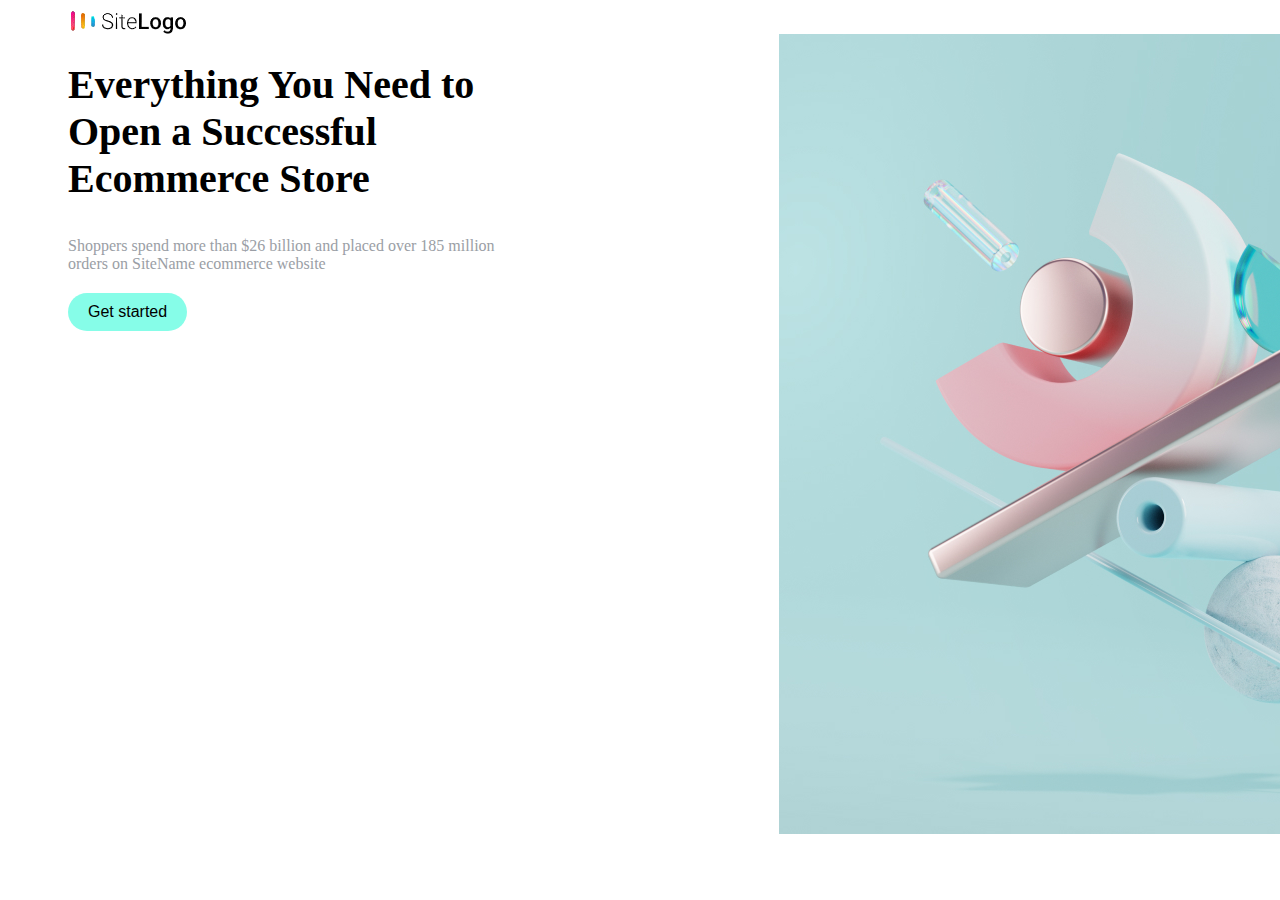
<file: index.html>
</body>
</html>
<!DOCTYPE html>
<html lang="en">
<head>
  <meta charset="UTF-8">
  <meta name="viewport" content="width=device-width, initial-scale=1.0">
  <title>Ecommerce Landing Page</title>
  <link rel="stylesheet" href="index.css">
</head>
<body>
    <header>
        <div class="logo">
            <img src="SiteLogo-removebg-preview.png" alt="">

        </div>
    </header>
    
  <div class="container">
    <div class="text-section">
      <h1>Everything You Need to Open a Successful Ecommerce Store</h1>
      <p>Shoppers spend more than $26 billion and placed over 185 million orders on SiteName ecommerce website</p>
      <button>Get started</button>
    </div>
    <div class="image-section">
      <img src="Group 4 (1).jpg" alt="Abstract Design">
    </div>
  </div>
</body>
</html>
</file>
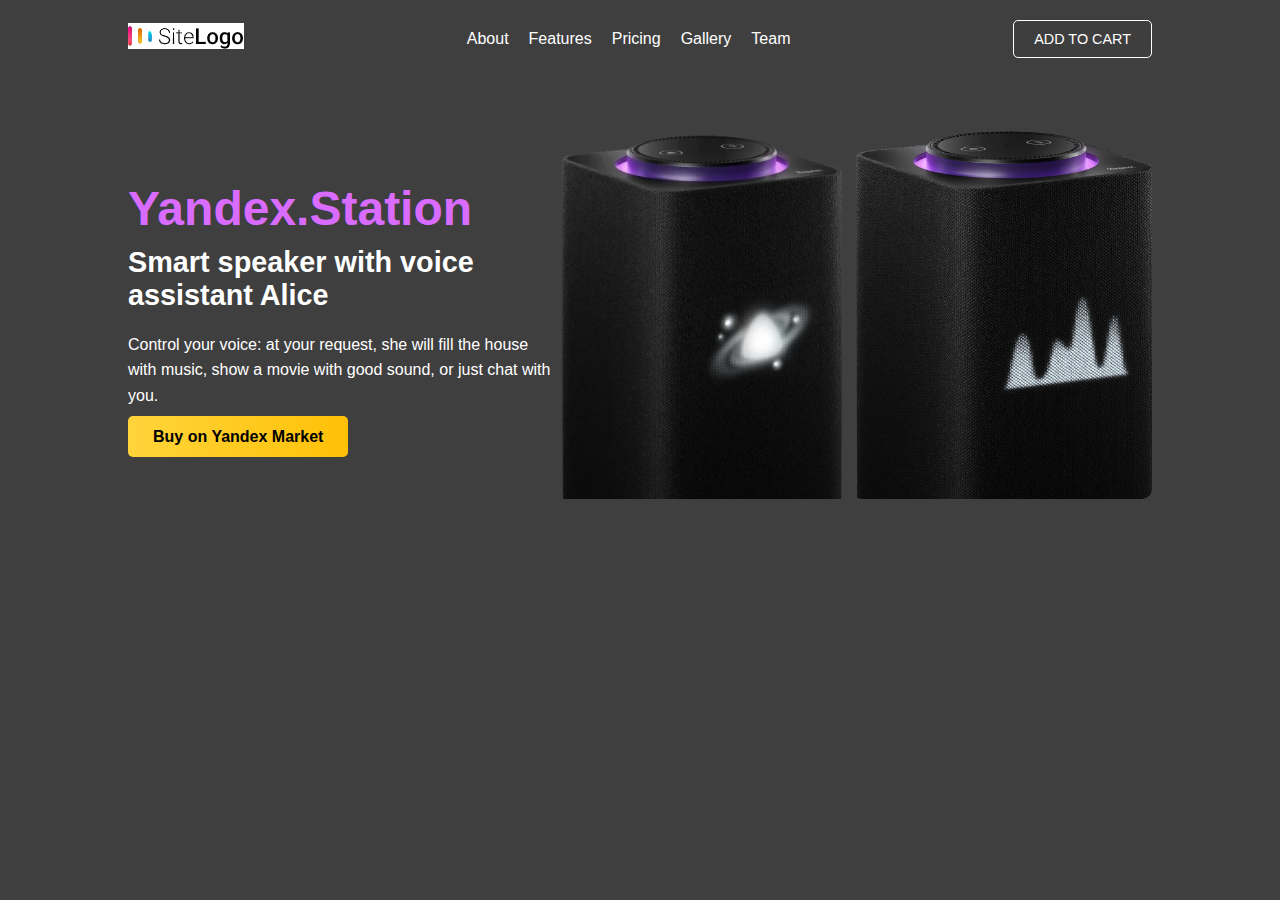
<file: figma-3/index.html>
<!DOCTYPE html>
<html lang="en">
<head>
  <meta charset="UTF-8">
  <meta name="viewport" content="width=device-width, initial-scale=1.0">
  <title>Yandex.Station</title>
  <link rel="stylesheet" href="index.css">
  

    
</head>
<body>
  <header>
    <div class="logo">
        <img src="SiteLogo-removebg-preview.png" alt="SiteLogo">
    </div>
    <nav>
      <a href="#">About</a>
      <a href="#">Features</a>
      <a href="#">Pricing</a>
      <a href="#">Gallery</a>
      <a href="#">Team</a>
    </nav>
    <button class="btn-add-to-cart">Add to cart</button>
  </header>


  <section class="hero">
    <div class="hero-text">
      <h1>Yandex.Station</h1>
      <h2>Smart speaker with voice assistant Alice</h2>
      <p>
        Control your voice: at your request, she will fill the house with music, show a movie with good sound, or just chat with you.
      </p>
      <a href="#" class="btn-yellow">Buy on Yandex Market</a>
    </div>
    <div class="hero-images">
      <img src="speaker (1).png" alt="Smart Speaker 1">
      <img src="speaker (2).png" alt="Smart Speaker 2">
    </div>
  </section>
</body>
</html>
</file>
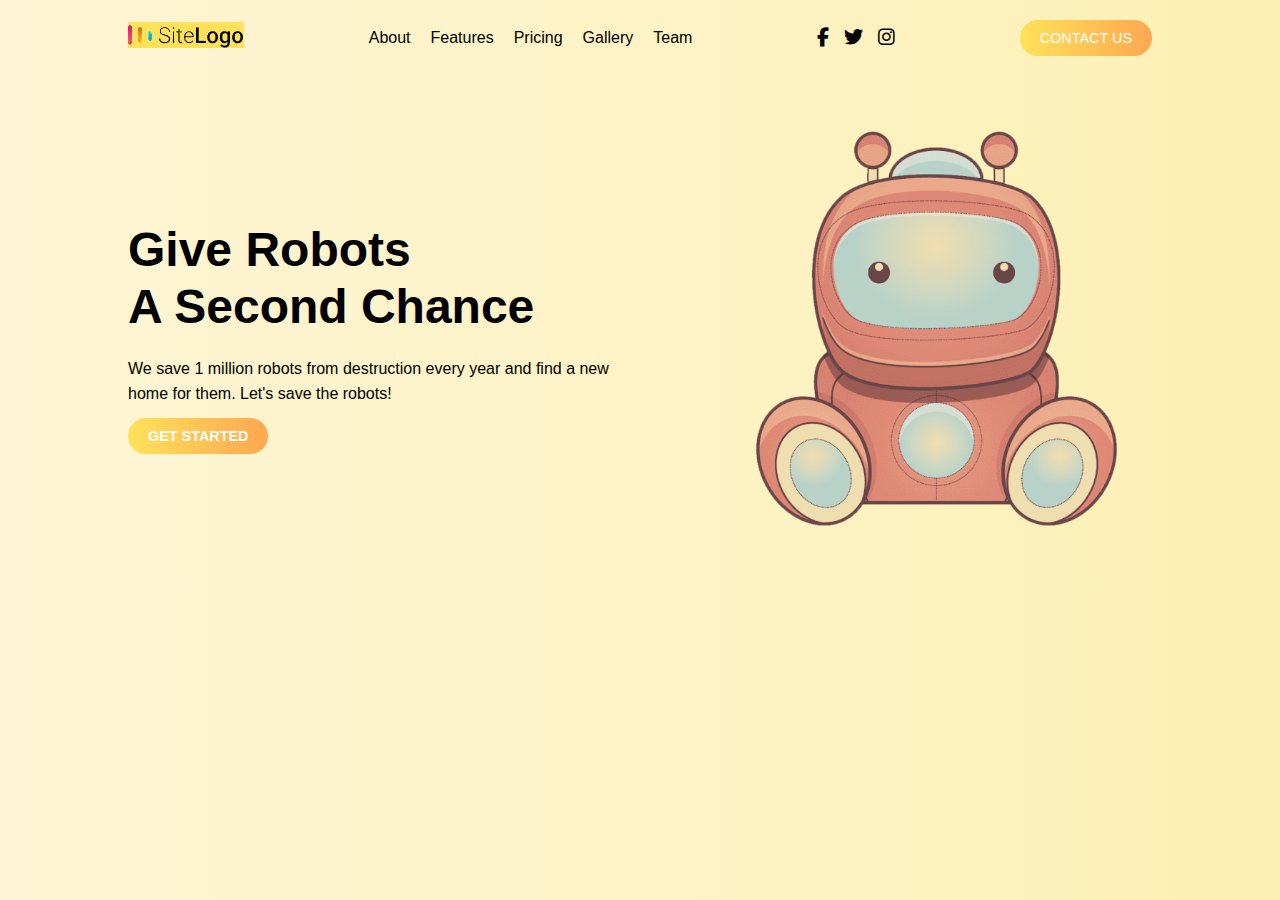
<file: figma-4/index.html>
<!DOCTYPE html>
<html lang="en">
<head>
  <meta charset="UTF-8">
  <meta name="viewport" content="width=device-width, initial-scale=1.0">
  <title>Give Robots a Second Chance</title>
  <link rel="stylesheet" href="index.css">
  <link rel="stylesheet" href="https://cdnjs.cloudflare.com/ajax/libs/font-awesome/6.7.1/css/all.min.css">

</head>
<body>
  
  <header>
    <div class="logo">
        <img src="SiteLogo-removebg-preview-removebg-preview (1).png" alt="SiteLogo">
    </div>
    <nav>
      <a href="#">About</a>
      <a href="#">Features</a>
      <a href="#">Pricing</a>
      <a href="#">Gallery</a>
      <a href="#">Team</a>
    </nav>
    <div class="social-icons">
      <a href="#"><i class="fa-brands fa-facebook-f"></i></a> 
      <a href="#"><i class="fa-brands fa-twitter"></i></a> 
      <a href="#"><i class="fa-brands fa-instagram"></i></a> 
    </div>
    <button class="btn-contact">Contact Us</button>
  </header>

  
  <section class="hero">
    <div class="hero-text">
      <h1>Give Robots<br>A Second Chance</h1>
      <p>
        We save 1 million robots from destruction every year and find a new home for them. Let's save the robots!
      </p>
      <a href="#" class="btn-get-started">Get started</a>
    </div>
    <div class="hero-image">
      <img src="robot 1.png" alt="Robot Image">
    </div>
  </section>
</body>
</html>
</file>
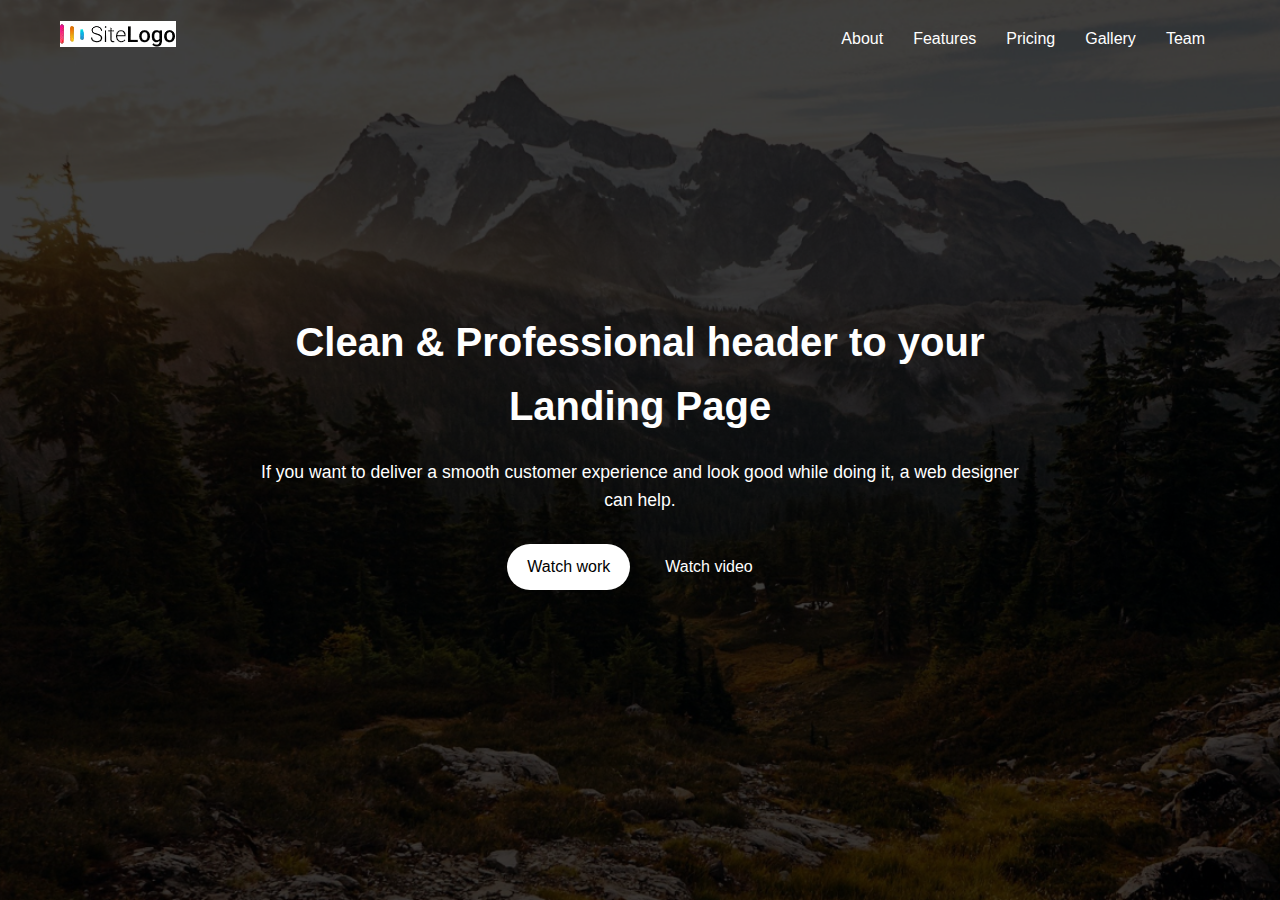
<file: figma-5/index.html>
<!DOCTYPE html>
<html lang="en">
<head>
    <meta charset="UTF-8">
    <meta name="viewport" content="width=device-width, initial-scale=1.0">
    <title>Clean Landing Page Header</title>
    <link rel="stylesheet" href="index.css">
    <link rel="stylesheet" href="https://cdnjs.cloudflare.com/ajax/libs/font-awesome/6.7.1/css/all.min.css">

</head>
<body>
    <header class="header">
        <div class="overlay"></div>
        <div class="navbar">
            <div class="logo">
                <img src="SiteLogo-removebg-preview.png" alt="">
            </div>
            <ul>
                <li><a href="#about">About</a></li>
                <li><a href="#features">Features</a></li>
                <li><a href="#pricing">Pricing</a></li>
                <li><a href="#gallery">Gallery</a></li>
                <li><a href="#team">Team</a></li>
            </ul>
        </div>
    
        <div class="content">
            <h1>Clean & Professional header to your Landing Page</h1>
            <p>If you want to deliver a smooth customer experience and look good while doing it, a web designer can help.</p>
            <div class="buttons">
                <a href="#work" class="btn-primary">Watch work</a>
                <a  class="btn-secondary">Watch video</a>
            </div>
        </div>
    </header>
</body>
</html>
</file>
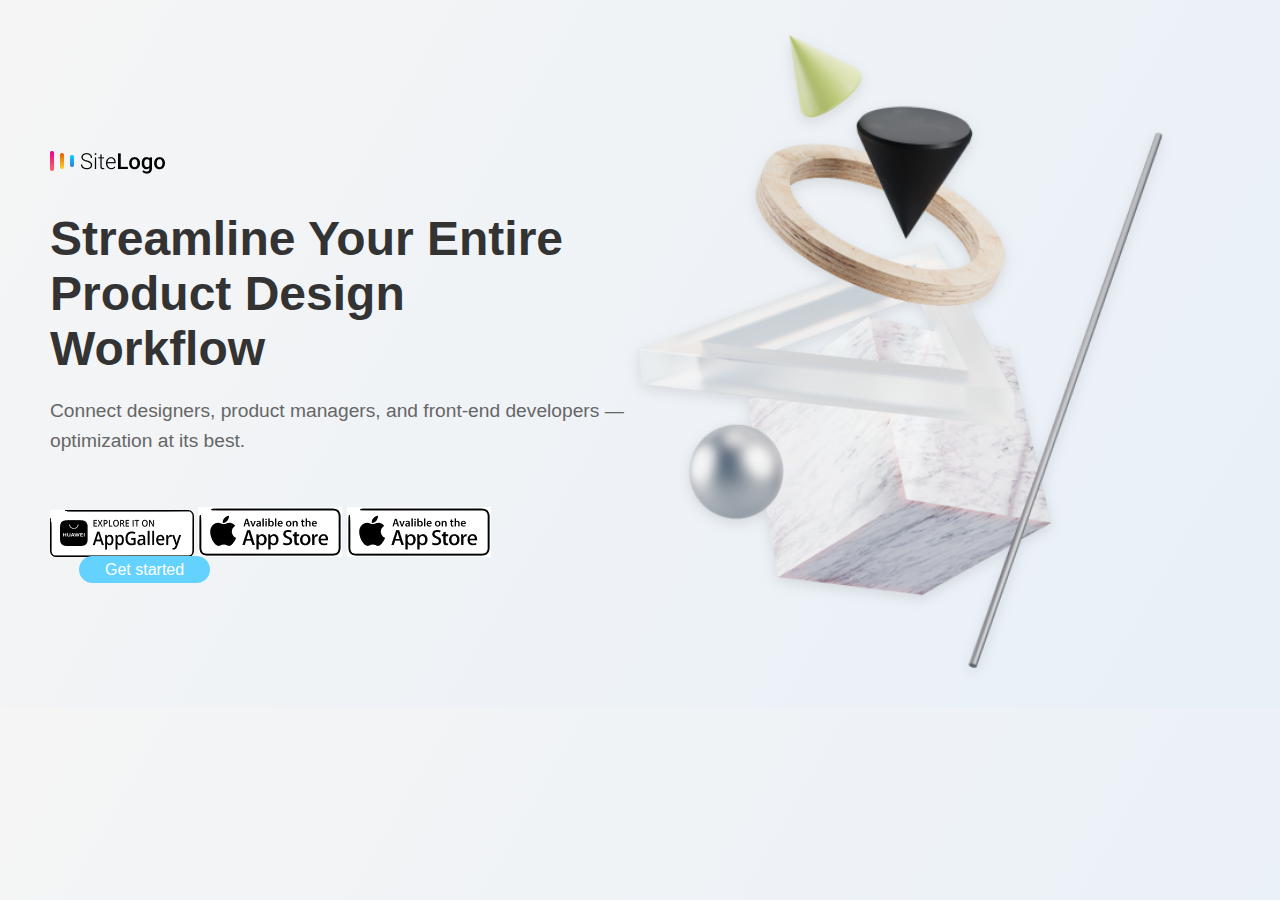
<file: figma2/index.html>
<!DOCTYPE html>
<html lang="en">
<head>
  <meta charset="UTF-8">
  <meta name="viewport" content="width=device-width, initial-scale=1.0">
  <title>Streamline Workflow</title>
  <link rel="stylesheet" href="index.css">
</head>
<body>
  <div class="container">
    <div class="text-section">
      <img src="SiteLogo (1).png" alt="Site Logo">
      <h1>Streamline Your Entire Product Design Workflow</h1>
      <p>
        Connect designers, product managers, and front-end developers — optimization at its best.
      </p>
      <div class="icon-container">
        <img src="store-removebg-preview (1).png" alt="AppGallery">
        <img src="store-removebg-preview.png" alt="App Store">
        <img src="store-removebg-preview.png" alt="Google Play">
      </div>
      <a href="#" class="button">Get started</a>
    </div>
    <div class="image-section">
      <img src="Abstraction.png" alt="Abstract Design">
      
    </div>
  </div>
</body>
</html>
</file>
<file: index.css>
.logo{
    width: 116px;
    height: 26px;
    top: 36px;
    left: 149px;
    gap: 10px;
    padding-left: 5%;
}

    .container {
      display: flex;
      width: 10
      0%;
      max-width: 1200px;
    }
    .text-section {
      flex: 1;
      padding-right: 45px;
      margin-left: 5%;
    }
    .text-section h1 {
      font-size: 2.5rem;
      margin-bottom: 20px;
      width: 438px;
      height: 156px;
    }
    .text-section p {
      font-size: 1rem;
      color: #9a9ea5;
      margin-bottom: 20px;
    }
    .text-section button {
      padding: 10px 20px;
      background-color: #86FDE8;
      border: #86FDE8;
      border-radius: 30px ;
      color: black;
      font-size: 1rem;
      gap: 10;
    }
    .image-section {
        direction: rtl;
      width: 854px;
      height: 854px;
      top: -27px;
      left: 720px;
      padding-left: 19%;
    }
</file>
<file: figma-3/index.css>
body {
    margin: 0;
    font-family: Arial, sans-serif;
    background: #3f3f3f; 
    color: #ffffff;
  }

  
  header {
    display: flex;
    justify-content: space-between;
    align-items: center;
    padding: 20px 10%;
  }

  .logo {
    font-size: 1.5em;
    font-weight: bold;
    color: #ffffff;
    background-color: #3f3f3f;
  }

  nav {
    display: flex;
    gap: 20px;
  }

  nav a {
    color: #ffffff;
    text-decoration: none;
    font-size: 1em;
  }
  .btn-add-to-cart {
    background: #3e3e3e;
    border: 1px solid #ffffff;
    padding: 10px 20px;
    font-size: 0.9em;
    color: #ffffff;
    border-radius: 5px;
    cursor: pointer;
    text-transform: uppercase;
  }

  
  .hero {
    display: flex;
    justify-content: space-between;
    align-items: center;
    padding: 50px 10%;
  }

  .hero-text {
    max-width: 50%;
  }

  .hero-text h1 {
    font-size: 3em;
    color: #d96cff; 
    margin: 0;
  }

  .hero-text h2 {
    font-size: 1.8em;
    margin: 10px 0;
  }

  .hero-text p {
    font-size: 1em;
    line-height: 1.6;
    margin: 20px 0;
  }

  .btn-yellow {
    background: linear-gradient(90deg, #ffd43b, #ffc107); 
    border: none;
    color: #000;
    padding: 12px 25px;
    font-size: 1em;
    border-radius: 5px;
    cursor: pointer;
    text-decoration: none;
    font-weight: bold;
  }


  .hero-images {
    display: flex;
    gap: 0px;
  }

  .hero-images img {
    width: 300px;
    height: auto;
    border-radius: 10px;
  }
</file>
<file: figma-4/index.css>
body {
    margin: 0;
    font-family: Arial, sans-serif;
    background: linear-gradient(90deg, #fdf5d5, #fdf0b5); 
    color: #000;
  }

  
  header {
    display: flex;
    justify-content: space-between;
    align-items: center;
    padding: 20px 10%;
  }

  .logo {
    font-size: 1.5em;
    font-weight: bold;
  }

  nav {
    display: flex;
    gap: 20px;
  }

  nav a {
    color: #000;
    text-decoration: none;
    font-size: 1em;
  }


  .btn-contact {
    background: linear-gradient(90deg, #ffe259, #ffa751); 
    border: none;
    color: #fff;
    padding: 10px 20px;
    font-size: 0.9em;
    border-radius: 30px;
    text-transform: uppercase;
  }


  
  .social-icons {
    display: flex;
    gap: 15px;
    float: left;
  }

  .social-icons a {
    color: #000;
    font-size: 1.2em;
    text-decoration: none;
  }


  .hero {
    display: flex;
    justify-content: space-between;
    align-items: center;
    padding: 50px 10%;
  }

  .hero-text {
    max-width: 50%;
  }

  .hero-text h1 {
    font-size: 3em;
    margin: 0;
    line-height: 1.2;
  }

  .hero-text p {
    font-size: 1em;
    line-height: 1.6;
    margin: 20px 0;
  }

  .btn-get-started {
    background: linear-gradient(90deg,  #ffe259, #ffa751); 
    border: none;
    color: #fff;
    padding: 10px 20px;
    font-size: 0.9em;
    border-radius: 30px;
    text-transform: uppercase;
    text-decoration: none;
    font-weight: bold;
  }

  
  .hero-image {
    max-width: 40%;
  }

  .hero-image img {
    width: 100%;
    height: auto;
  }
</file>
<file: figma-5/index.css>
* {
    margin: 0;
    padding: 0;
    box-sizing: border-box;
}

body {
    font-family: Arial, sans-serif;
    line-height: 1.6;
    color: #fff;
}


.header {
    position: relative;
    height: 100vh;
    background: url('mountains-morning-snow-rock-mountain-landscape.png') no-repeat center center/cover;
    display: flex;
    flex-direction: column;
    justify-content: center;
    align-items: center;
    text-align: center;
}

.overlay {
    position: absolute;
    top: 0;
    left: 0;
    width: 100%;
    height: 100%;
    background: rgba(0, 0, 0, 0.5); 
    z-index: 1;
}

.content {
    position: relative;
    z-index: 2;
    max-width: 800px;
    padding: 20px;
}

.content h1 {
    font-size: 2.5rem;
    margin-bottom: 20px;
}

.content p {
    font-size: 1.1rem;
    margin-bottom: 30px;
}

.buttons {
    display: flex;
    justify-content: center;
    gap: 15px;
}

.buttons a {
    padding: 10px 20px;
    border-radius: 50px;
    text-decoration: none;
    font-size: 1rem;
    color: #fff;
}

.buttons .btn-primary {
    background:white;
    color: black;
}

.buttons .btn-secondary {
    border: none;
    
}

.navbar {
    position: absolute;
    top: 0;
    width: 100%;
    padding: 20px 60px;
    display: flex;
    justify-content: space-between;
    align-items: center;
    z-index: 2;
}

.navbar .logo {
    font-weight: bold;
    font-size: 24px;
    color: #fff;
}

.navbar .logo span {
    
}


.navbar ul {
    display: flex;
    list-style: none;
}

.navbar ul li {
    margin: 0 15px;
}

.navbar ul li a {
    text-decoration: none;
    color: #fff;
    font-size: 16px;
}
</file>
<file: figma2/index.css>
body {
    margin: 0;
    padding: 0;
    font-family: 'Arial', sans-serif;
    background: linear-gradient(120deg, #f5f5f5, #e8f0f8);
    color: #333;
  }
  .container {
    display: flex;
    flex-direction: row;
    justify-content: space-between;
    align-items: center;
    padding: 50px;
    max-width: 1200px;
    margin: 0 auto;
  }
  .text-section {
    flex: 1;
    padding-right: 20px;
    
  }
  .text-section h1 {
    font-size: 3rem;
    color: #333;
    margin-bottom: 20px;
  }
  .text-section p {
    font-size: 1.2rem;
    line-height: 1.6;
    color: #666;
    margin-bottom: 30px;
  }
  .text-section .button-container {
    display: flex;
    gap: 15px;
  }
  .text-section img {
    margin-top: 20px;
  }
  .button {
    width: 250px;
    height: 50px;
    top: 702px;
    left: 963px;
    border-radius: 50px;
    padding: 5px 26px 5px 26px;
    margin: 5%;
    gap: 10;
    text-decoration: none;
    background-color: #64D2FF;
    color: #fff;

  }
  .image-section {
    flex: 1;
    position: relative;
  }
  .image-section img {
    width: 100%;
    max-width: 500px;
    border-radius: 20px;
    transform: scale(1.05);
    filter: drop-shadow(0 4px 6px rgba(0, 0, 0, 0.1));
  }
</file>
